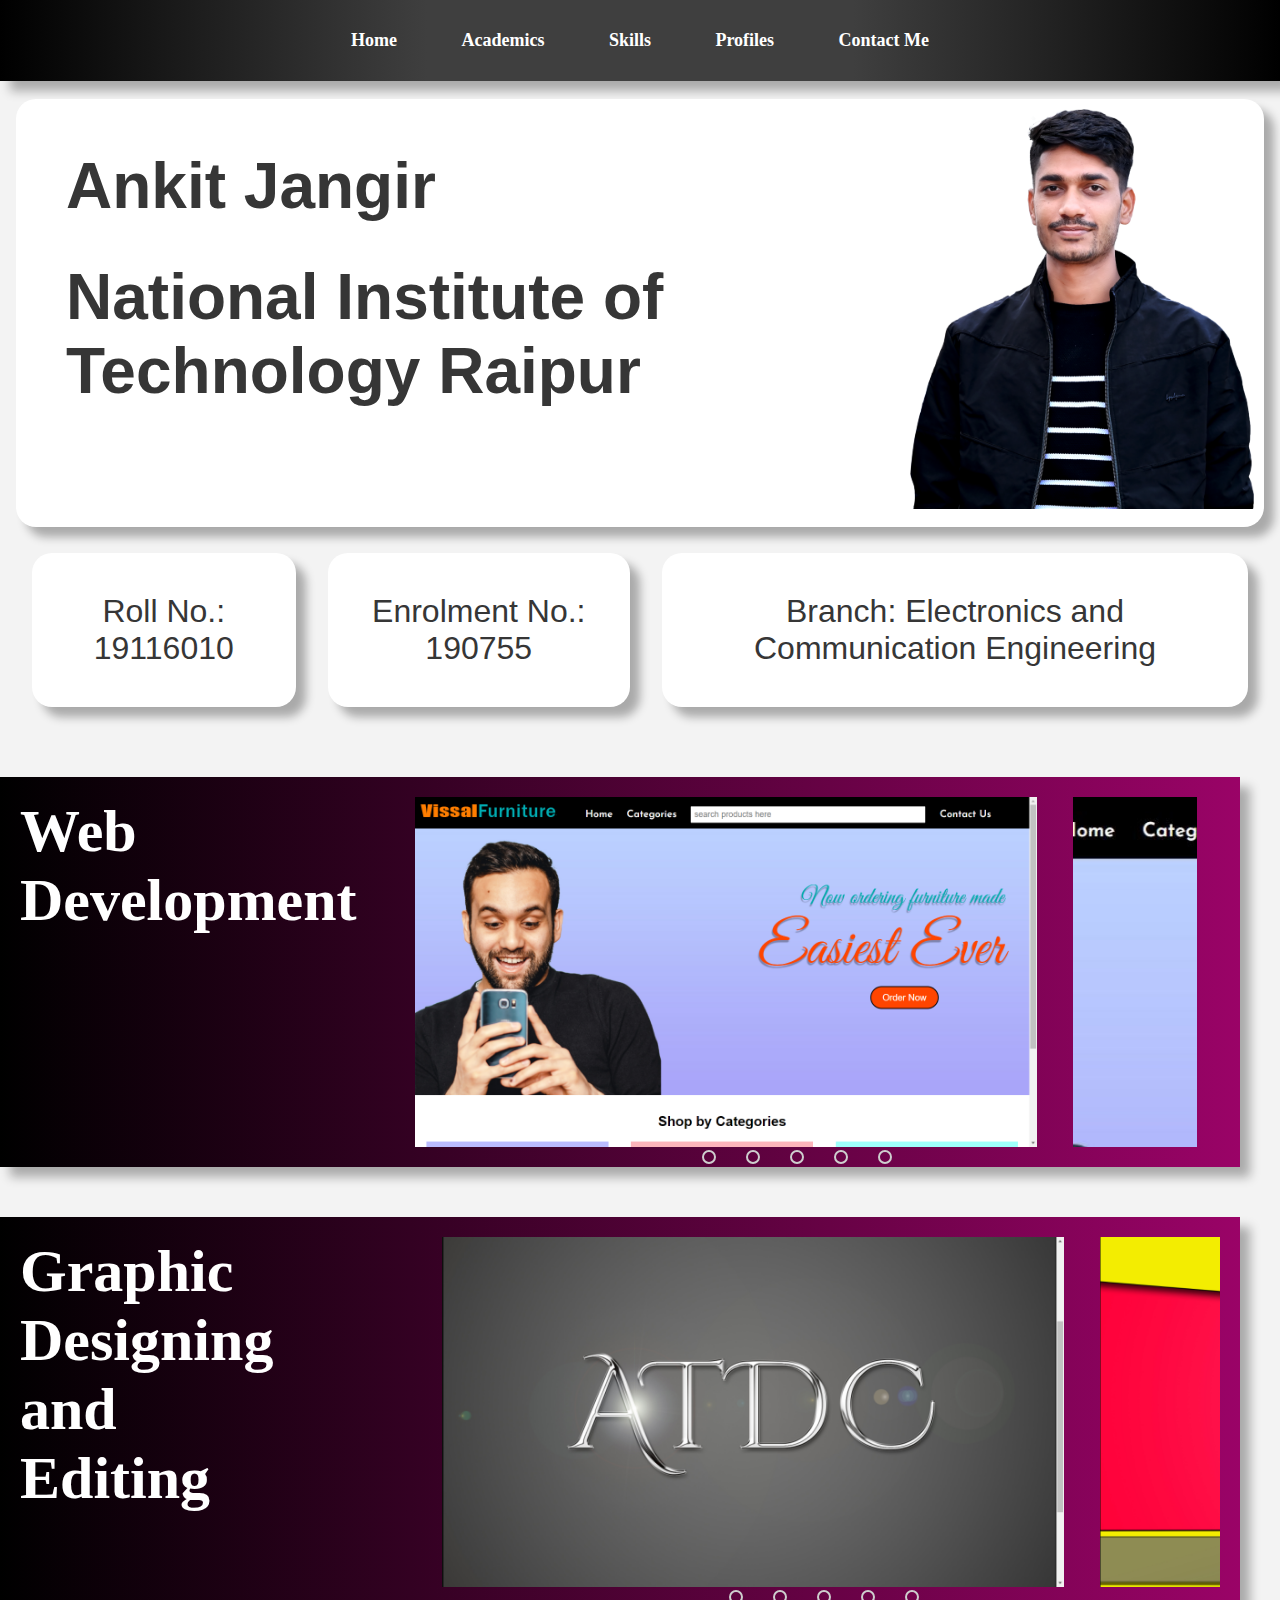
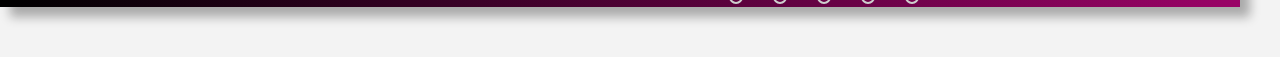
<file: index.html>
<!DOCTYPE html>
<html lang="en">
<head>
    <meta charset="UTF-8">
    <meta http-equiv="X-UA-Compatible" content="IE=edge">
    <meta name="viewport" content="width=device-width, initial-scale=1.0">
    <title>Portfolio Website</title>
    <link rel="stylesheet" href="index.css">
</head>
<body>
    <header>
        <nav id="navbar" class="flex items-center">
            <div>
                <a href="index.html">
                    Home
                </a>
                <a href="academics.html">
                    Academics
                </a>
                <a href="skills.html">
                    Skills
                </a>
                <a href="profiles.html">
                    Profiles
                </a>
                <a href="contact.html">
                    Contact Me
                </a>
            </div>
            
        </nav>

    </header>
    <div class="model flex" id="first">
        <div class="left">
            <h1>Ankit Jangir</h1>
            <br>
            <h1>National Institute of Technology Raipur</h1>
        </div>
        <div class="right">
            <img src="Ankit Jangir png.png" alt="">
        </div>
    </div>
    <div class="model flex" id="second">
        <div>
            Roll No.: 19116010
        </div>
        <div>
            Enrolment No.: 190755
        </div>
        <div>
            Branch: Electronics and Communication Engineering
        </div>
    </div>
    <div>
        <br><br><br>
    </div>
    <div class="skill_sample" id="webdev">
        <div class="text">Web<br>Development</div>
        <!-- video sample slider  -->
        <div class="slider" id="web_slider">
            <div class="slides">
                <input type="radio" name="radio-btn" id="radio1">
                <input type="radio" name="radio-btn" id="radio2">
                <input type="radio" name="radio-btn" id="radio3">
                <input type="radio" name="radio-btn" id="radio4">
                <input type="radio" name="radio-btn" id="radio5">
                <div class="slide first"><img src="webdev carousel/2.png" alt=""></div>
                <div class="slide"><img src="webdev carousel/1.jpg" alt=""></div>
                <div class="slide"><img src="webdev carousel/3.png" alt=""></div>
                <div class="slide"><img src="webdev carousel/4.png" alt=""></div>
                <div class="slide"><img src="webdev carousel/5.png" alt=""></div>
            </div>
            <!--Manual Navigation-->
            <div class="navigation-manual">
                <label for="radio1" class="manual-btn"></label>
                <label for="radio2" class="manual-btn"></label>
                <label for="radio3" class="manual-btn"></label>
                <label for="radio4" class="manual-btn"></label>
                <label for="radio5" class="manual-btn"></label>
            </div>
        </div>
    </div>

    <!--Graphic designs carousel-->
    <div class="skill_sample" id="graphicdes">
        <div class="text">Graphic<br>Designing and<br>Editing</div>
        <div class="slider" id="graphic_slider">
            <div class="slides">
                <input type="radio" name="gradio-btn" id="gradio1">
                <input type="radio" name="gradio-btn" id="gradio2">
                <input type="radio" name="gradio-btn" id="gradio3">
                <input type="radio" name="gradio-btn" id="gradio4">
                <input type="radio" name="gradio-btn" id="gradio5">
                <div class="slide first"><img src="graphic carousel/1.png" alt=""></div>
                <div class="slide"><img src="graphic carousel/2.png" alt=""></div>
                <div class="slide"><img src="graphic carousel/3.png" alt=""></div>
                <div class="slide"><img src="graphic carousel/4.png" alt=""></div>
                <div class="slide"><img src="graphic carousel/5.png" alt=""></div>
            </div>
            <!--Manual Navigation-->
            <div class="navigation-manual">
                <label for="gradio1" class="manual-btn"></label>
                <label for="gradio2" class="manual-btn"></label>
                <label for="gradio3" class="manual-btn"></label>
                <label for="gradio4" class="manual-btn"></label>
                <label for="gradio5" class="manual-btn"></label>
            </div>
        </div>
    </div>


    <script>
        // for first slider
        var IDs=["radio1","radio2","radio3","radio4","radio5"];
        let i=0;
        const autoSlide = () => {
            document.getElementById(IDs[i]).checked=true;
            i = (i+1)%IDs.length;
        }
        setInterval(autoSlide,2000);

        var gIDs=["gradio1","gradio2","gradio3","gradio4","gradio5"];

        // for second slider
        let j=0;
        const autoSlide2 = () => {
            document.getElementById(gIDs[j]).checked=true;
            j = (j+1)%gIDs.length;
        }
        setInterval(autoSlide2,2000);
    </script>



</body>
</html>
</file>
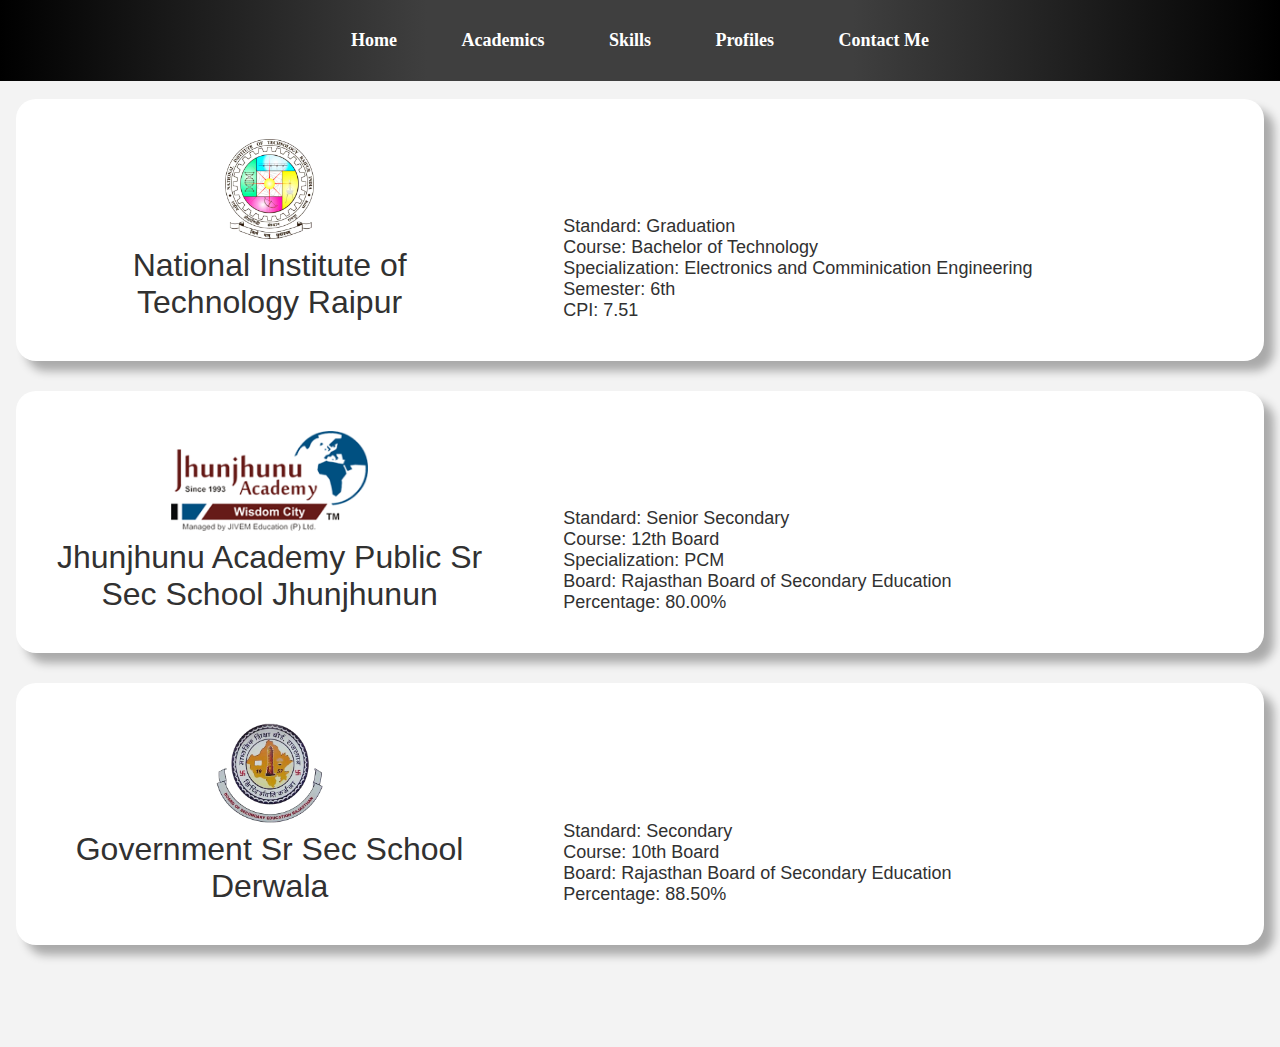
<file: academics.html>
<!DOCTYPE html>
<html lang="en">
<head>
    <meta charset="UTF-8">
    <meta http-equiv="X-UA-Compatible" content="IE=edge">
    <meta name="viewport" content="width=device-width, initial-scale=1.0">
    <title>Academics</title>
    <link rel="stylesheet" href="academics.css">
</head>
<body>
    <header>
        <nav id="navbar" class="flex items-center">
            <div>
                <a href="index.html">
                    Home
                </a>
                <a href="academics.html">
                    Academics
                </a>
                <a href="skills.html">
                    Skills
                </a>
                <a href="profiles.html">
                    Profiles
                </a>
                <a href="contact.html">
                    Contact Me
                </a>
            </div>
            
        </nav>

    </header>

    <div class="model grid" id="first">
        <div class="left_grid">
            <img src="nitrr.png" alt="Image not loaded">
            <br>
            National Institute of Technology Raipur
        </div>
        <div class="right_grid">
            Standard: Graduation
            <br>
            Course: Bachelor of Technology
            <br>
            Specialization: Electronics and Comminication Engineering
            <br>
            Semester: 6th
            <br>
            CPI: 7.51
        </div>
    </div>
    <div class="model grid" id="first">
        <div class="left_grid">
            <img src="Jhunjhunu-Academy-Logo.png" alt="Image not loaded">
            <br>
            Jhunjhunu Academy Public Sr Sec School Jhunjhunun
        </div>
        <div class="right_grid">
            Standard: Senior Secondary
            <br>
            Course: 12th Board
            <br>
            Specialization: PCM
            <br>
            Board: Rajasthan Board of Secondary Education
            <br>
            Percentage: 80.00%
        </div>
    </div>
    <div class="model grid" id="first">
        <div class="left_grid">
            <img src="BSER-Logo.png" alt="Image not loaded">
            <br>
            Government Sr Sec School Derwala
        </div>
        <div class="right_grid">
            Standard: Secondary
            <br>
            Course: 10th Board
            <br>
            Board: Rajasthan Board of Secondary Education
            <br>
            Percentage: 88.50%
        </div>
    </div>
    <div>
        <br><br><br><br>
    </div>
</body>
</html>
</file>
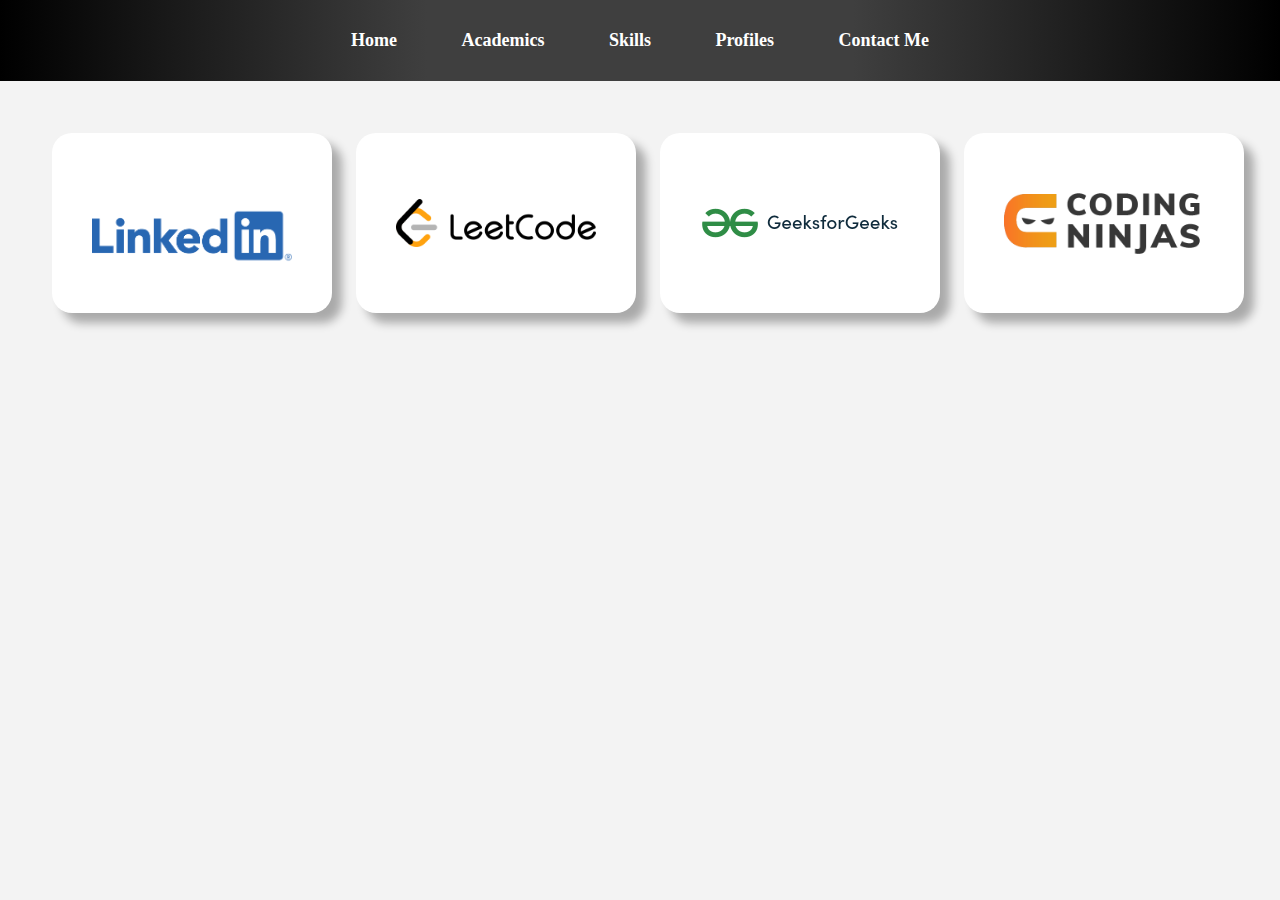
<file: profiles.html>
<!DOCTYPE html>
<html lang="en">
<head>
    <meta charset="UTF-8">
    <meta http-equiv="X-UA-Compatible" content="IE=edge">
    <meta name="viewport" content="width=device-width, initial-scale=1.0">
    <title>Profiles</title>
    <link rel="stylesheet" href="profiles.css">
</head>
<body>
    <header>
        <nav id="navbar" class="flex items-center">
            <div>
                <a href="index.html">
                    Home
                </a>
                <a href="academics.html">
                    Academics
                </a>
                <a href="skills.html">
                    Skills
                </a>
                <a href="profiles.html">
                    Profiles
                </a>
                <a href="contact.html">
                    Contact Me
                </a>
            </div>
            
        </nav>

    </header>

    <div class="grid">
        <div class="grid_element">
            <a href="https://www.linkedin.com/in/ankit-jangir-037a18196/" class="profile-tiles">
                <img src="linkedin-logo.png" alt="LinkedIn">
            </a>  
        </div>  
        
        <div class="grid_element">
            <a href="https://leetcode.com/ankitjangir001/" class="profile-tiles">
                <img src="Leetcode-logo.png" alt="LeetCode">
            </a>    
        </div>

        <div class="grid_element">
            <a href="https://auth.geeksforgeeks.org/user/ankitjangirnice/practice" class="profile-tiles">
                <img src="gfg-logo.png" alt="GeekForGeeks">
            </a>    
        </div>
        
        <div class="grid_element">
            <a href="https://www.codingninjas.com/codestudio/profile/e41321dd-ea91-41cf-ae5b-c6752c0f1ba1" class="profile-tiles">
                <img src="coding-ninjas-logo.png" alt="Coding Ninjas">
            </a>    
        </div>
    </div>
    

</body>
</html>
</file>
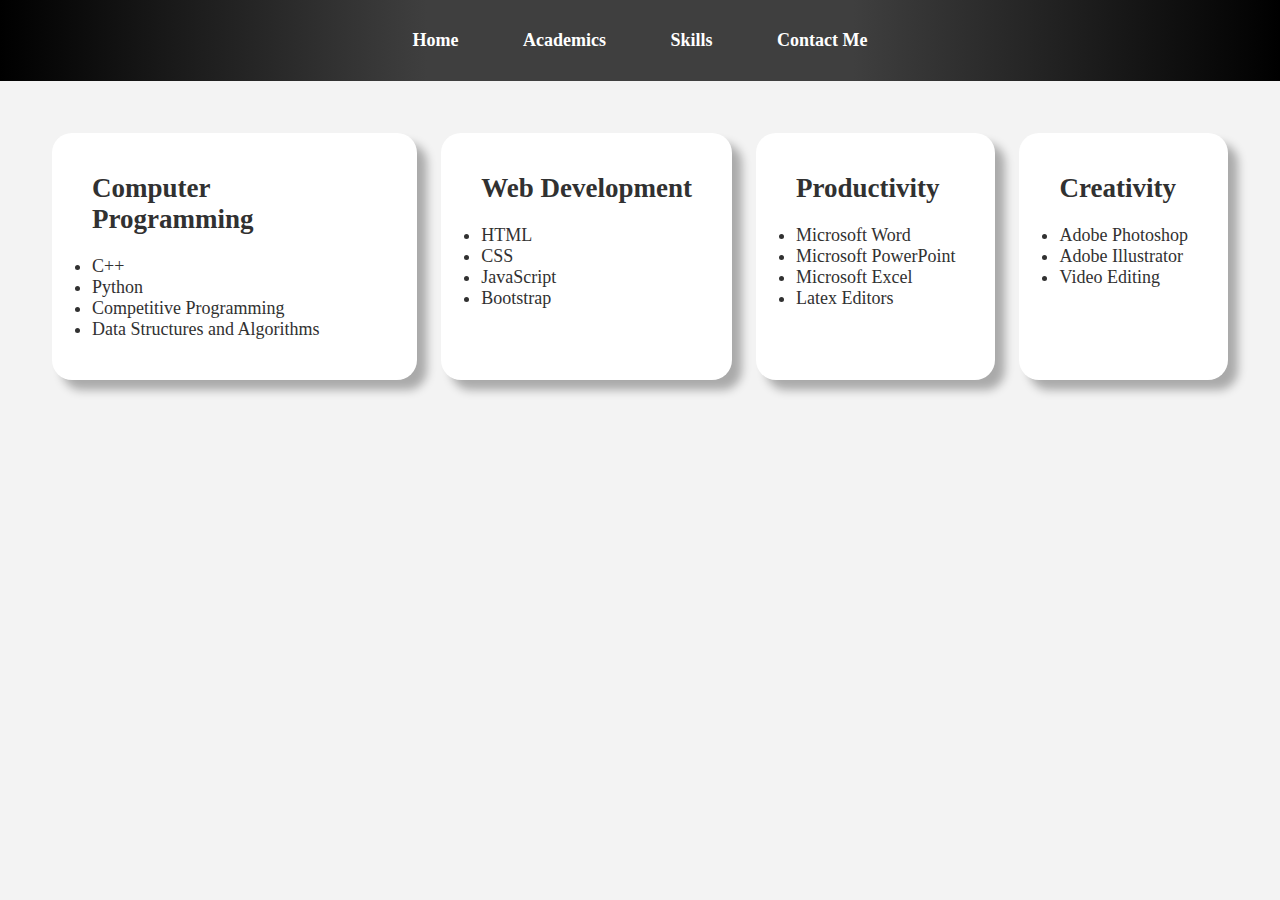
<file: skills.html>
<!DOCTYPE html>
<html lang="en">
<head>
    <meta charset="UTF-8">
    <meta http-equiv="X-UA-Compatible" content="IE=edge">
    <meta name="viewport" content="width=device-width, initial-scale=1.0">
    <title>Skills</title>
    <link rel="stylesheet" href="skills.css">
</head>
<body>
    <header>
        <nav id="navbar" class="flex items-center">
            <div>
                <a href="index.html">
                    Home
                </a>
                <a href="academics.html">
                    Academics
                </a>
                <a href="skills.html">
                    Skills
                </a>
                <a href="contact.html">
                    Contact Me
                </a>
            </div>
            
        </nav>

    </header>

    <div class="grid">
        <div class="grid_element">
            <h2>Computer Programming</h2>
            <br>
            <li>C++</li>
            <li>Python</li>
            <li>Competitive Programming</li>
            <li>Data Structures and Algorithms</li>
        </div>
        <div class="grid_element">
            <h2>Web Development</h2>
            <br>
            <li>HTML</li>
            <li>CSS</li>
            <li>JavaScript</li>
            <li>Bootstrap</li>
        </div>
        <div class="grid_element">
            <h2>Productivity</h2>
            <br>
            <li>Microsoft Word</li>
            <li>Microsoft PowerPoint</li>
            <li>Microsoft Excel</li>
            <li>Latex Editors</li>
        </div>
        <div class="grid_element">
            <h2>Creativity</h2>
            <br>
            <li>Adobe Photoshop</li>
            <li>Adobe Illustrator</li>
            <li>Video Editing</li>
        </div>
    </div>

</body>
</html>
</file>
<file: index.css>
@import url('utility.css');
*{
    padding: 0;
    margin: 0;
}
body{
    background-color: rgb(243, 243, 243)
}
header{
    background: linear-gradient(to left, black, rgb(63, 63, 63), rgb(63, 63, 63), black);
    padding: 10px;
    margin: auto;
    text-align: center;
    font-size: large;
    box-shadow: 10px 10px 10px rgba(0, 0, 0, 0.3);
}
#navbar div{
    margin: 20px auto;
}
#navbar div a{
    color: rgb(255, 255, 255);
    text-decoration: none;
    padding: 10px;
    font-family: -apple-system, BlinkMacSystemFont, 'Segoe UI', Roboto, Oxygen, Ubuntu, Cantarell, 'Open Sans', 'Helvetica Neue';
    font-weight: 600;
    margin: 10px 20px 10px 20px;
    border-radius: 12px;
}
#navbar div a:hover{
    color: #ff00aa;
}

.right img{
    height: 400px;
}
.model{
    margin: 18px 16px 8px 16px;
    font-family: Arial, Helvetica, sans-serif;
    font-size: xx-large;
    border-radius: 12px;
    color: rgb(54, 54, 54);
    
}
#first{
    background-color: rgb(255, 255, 255);
    border-radius: 20px;
    box-shadow: 10px 10px 10px rgba(0, 0, 0, 0.3);
    animation-duration: 0.7s;
    animation-name: animation1;
}
#first .left{
    padding: 40px;
}

#second div{
    margin: 8px 16px;
    padding: 40px;
    justify-content: center;
    text-align: center;
    background-color: rgb(255, 255, 255);
    border-radius: 20px;
    box-shadow: 10px 10px 10px rgba(0, 0, 0, 0.3);
    animation-duration: 1.3s;
    animation-name: animation2;
}   

@keyframes animation1{
    from{
        scale: 120%;
        opacity: 0;
    }
    to{
        scale: 100%;
        opacity: 1;
    }
}
@keyframes animation2{
    0%{
        scale: 120%;
        opacity: 0;
    }
    30%{
        scale: 120%;
        opacity: 0;
    }
    100%{
        scale: 100%;
        opacity: 1;
    }
}

.skill_sample{
    padding: 20px 20px;
    font-family: -apple-system, BlinkMacSystemFont, 'Segoe UI', Roboto, Oxygen, Ubuntu, Cantarell, 'Open Sans', 'Helvetica Neue';
    font-size: 60px;
    font-weight: 700;
    color: rgb(255, 255, 255);
    display: flex;
    background: linear-gradient(to right, black, #9A0367);
    margin-bottom: 50px;
    box-shadow: 10px 10px 10px rgba(0, 0, 0, 0.3);
    margin-right: 40px;
}


.text{
    padding: 0px 40px 0px 0px;
}

/* For Auto Sliders -------------*/

.slider{
    width: auto;
    overflow: hidden;
    float: right;
}
.slides{
    height: 350px;
    width: 800px;
    display: flex;
}
.slides input{
    display: none;
}
.slide{
    height: 350px;
    width: 800px;
    transition: 1s;
    margin: 0px 18px 0px 18px;
}
.slide img{
    height: 350px;
}

/* For Manual Sliders */
.navigation-manual{
    position: absolute;
    width: 800px;
    margin-top: 3px;
    display: flex;
    justify-content: center;
}

.manual-btn{
    cursor: pointer;
    border: solid 2px rgb(206, 206, 206);
    transition: 1s;
    border-radius: 10px;
    padding: 5px;
}
.manual-btn:not(:last-child){
    margin-right: 30px;
}
.manual-btn:hover{
    background-color: rgb(255, 255, 255);
}
#radio1:checked ~ .first{
    margin-left:0;
}
#radio2:checked ~ .first{
    margin-left:-80%;
}
#radio3:checked ~ .first{
    margin-left:-160%;
}
#radio4:checked ~ .first{
    margin-left:-240%;
}
#radio5:checked ~ .first{
    margin-left:-320%;
}

/* css for second slider */

#gradio1:checked ~ .first{
    margin-left:0;
}
#gradio2:checked ~ .first{
    margin-left:-80%;
}
#gradio3:checked ~ .first{
    margin-left:-160%;
}
#gradio4:checked ~ .first{
    margin-left:-240%;
}
#gradio5:checked ~ .first{
    margin-left:-320%;
}
</file>
<file: academics.css>
@import url('utility.css');
*{
    padding: 0;
    margin: 0;
}
body{
    background-color: rgb(243, 243, 243);
}
header{
    background: linear-gradient(to left, black, rgb(63, 63, 63), rgb(63, 63, 63), black);
    padding: 10px;
    margin: auto;
    text-align: center;
    font-size: large;
}
#navbar div{
    margin: 20px auto;
}
#navbar div a{
    color: rgb(255, 255, 255);
    text-decoration: none;
    padding: 10px;
    font-family: -apple-system, BlinkMacSystemFont, 'Segoe UI', Roboto, Oxygen, Ubuntu, Cantarell, 'Open Sans', 'Helvetica Neue';
    font-weight: 600;
    margin: 10px 20px 10px 20px;
    border-radius: 12px;
}
#navbar div a:hover{
    color: #ff00aa;
}
.model{
    margin: 18px 16px 30px 16px;
    font-family: Arial, Helvetica, sans-serif;
    font-size: xx-large;
    
    border-radius: 12px;
    color: rgb(54, 54, 54);
    
}
#first{
    background-color: rgb(255, 255, 255);
    border-radius: 20px;
    box-shadow: 10px 10px 10px rgba(0, 0, 0, 0.3);
    padding: 40px;
    color: rgb(49, 49, 49);
}
#first .left_grid img{
    height: 100px;
}
.left_grid{
    align-items: center;
    justify-content: center;
    text-align: center;
    margin-right: 40px;
}
.right_grid{
    font-size:large;
    text-align: left;
    margin-top: auto;
    margin-left: 40px;
}

.grid{
    display: grid;
    grid-template-columns: 40% 60%;
}
</file>
<file: profiles.css>
@import url('utility.css');
*{
    padding: 0;
    margin: 0;
}
body{
    background-color: rgb(243, 243, 243);
}
header{
    background: linear-gradient(to left, black, rgb(63, 63, 63), rgb(63, 63, 63), black);
    padding: 10px;
    margin: auto;
    text-align: center;
    font-size: large;
}
#navbar div{
    margin: 20px auto;
}
#navbar div a{
    color: rgb(255, 255, 255);
    text-decoration: none;
    padding: 10px;
    font-family: -apple-system, BlinkMacSystemFont, 'Segoe UI', Roboto, Oxygen, Ubuntu, Cantarell, 'Open Sans', 'Helvetica Neue';
    font-weight: 600;
    margin: 10px 20px 10px 20px;
    border-radius: 12px;
}
#navbar div a:hover{
    color: #ff00aa;
}


.grid{
    display: grid;
    grid-template-columns: auto auto auto auto;
    margin: 20px;
    padding: 20px;
    font-size: large;
}
.grid_element{
    background-color: white;
    margin: 12px;
    padding: 20px;
    border-radius: 20px;
    box-shadow: 10px 10px 10px rgba(0, 0, 0, 0.3);
    padding: 40px;
    color: rgb(49, 49, 49);
}

.grid_element a{
    display: flex;
    text-decoration: none;
    vertical-align: middle;
    height: 100px;
}

.grid_element a img{
    width: 200px;
    margin: auto;
}
</file>
<file: skills.css>
@import url('utility.css');
*{
    padding: 0;
    margin: 0;
}
body{
    background-color: rgb(243, 243, 243);
}
header{
    background: linear-gradient(to left, black, rgb(63, 63, 63), rgb(63, 63, 63), black);
    padding: 10px;
    margin: auto;
    text-align: center;
    font-size: large;
}
#navbar div{
    margin: 20px auto;
}
#navbar div a{
    color: rgb(255, 255, 255);
    text-decoration: none;
    padding: 10px;
    font-family: -apple-system, BlinkMacSystemFont, 'Segoe UI', Roboto, Oxygen, Ubuntu, Cantarell, 'Open Sans', 'Helvetica Neue';
    font-weight: 600;
    margin: 10px 20px 10px 20px;
    border-radius: 12px;
}
#navbar div a:hover{
    color: #ff00aa;
}


.grid{
    display: grid;
    grid-template-columns: auto auto auto auto;
    margin: 20px;
    padding: 20px;
    font-size: large;
}
.grid_element{
    background-color: white;
    margin: 12px;
    padding: 20px;
    border-radius: 20px;
    box-shadow: 10px 10px 10px rgba(0, 0, 0, 0.3);
    padding: 40px;
    color: rgb(49, 49, 49);
}
</file>
